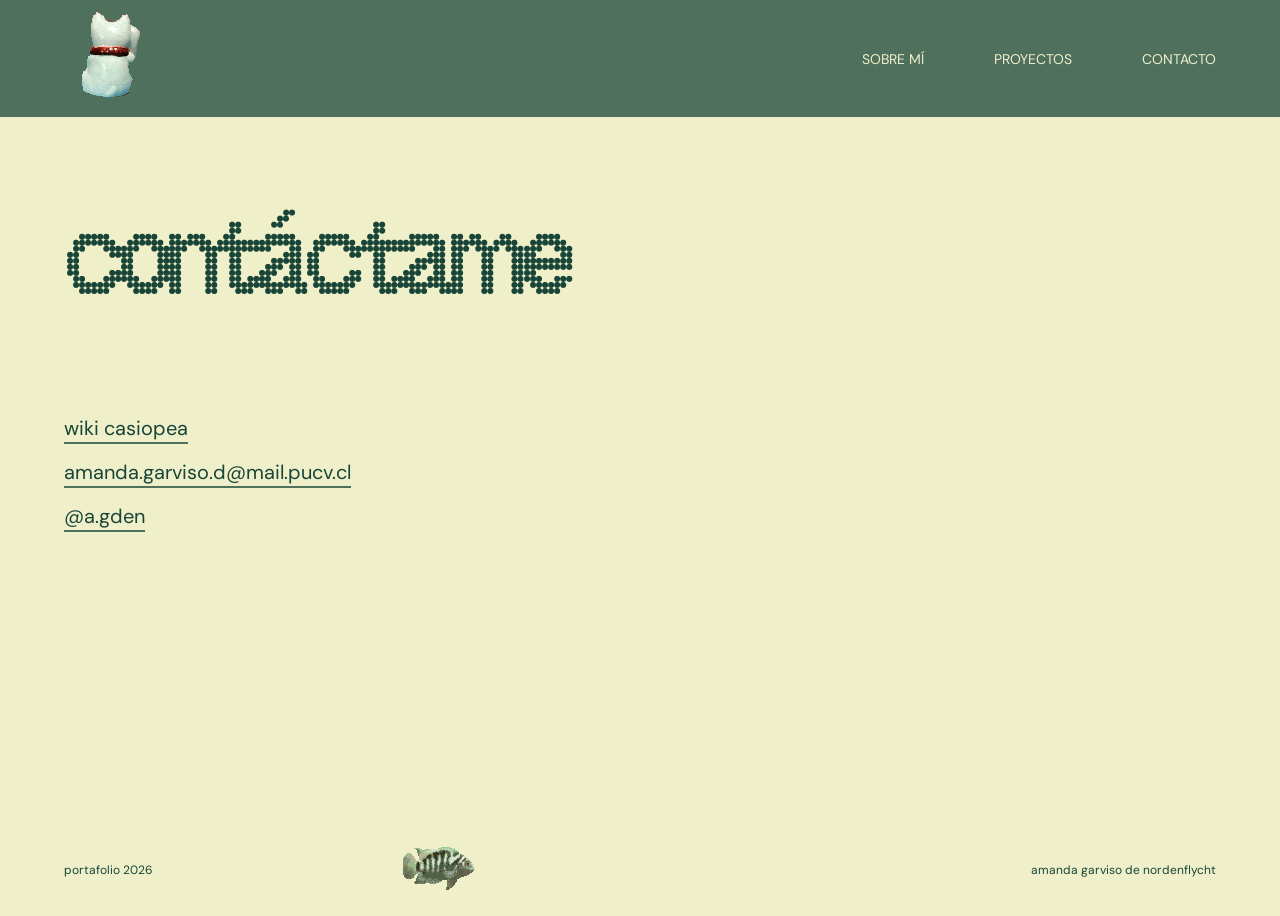
<file: contacto.html>
<!DOCTYPE html>
<html lang="es">

<head>

    <meta charset="UTF-8">
    <meta name="viewport" content="width=device-width, initial-scale=1.0">

    <title>Contacto — Nombre Apellido</title>

    <link rel="stylesheet" href="style.css">

    <link rel="preconnect" href="https://fonts.googleapis.com">
    <link rel="preconnect" href="https://fonts.gstatic.com" crossorigin>

    <link href="https://fonts.googleapis.com/css2?family=DM+Sans:wght@400;500;700&family=Playfair+Display:wght@500;600&display=swap" rel="stylesheet">

</head>

<body>

    <header class="header">

        <a href="index.html">
            <img class="home" src="imagenes/luckycat.gif" alt="logo"/>
        </a>


        <nav>
            <a href="sobremi.html">SOBRE MÍ</a>
            <a href="proyectos.html">PROYECTOS</a>
            <a href="contacto.html">CONTACTO</a>
        </nav>

    </header>


    <main class="contact-page">

        <h3>
            contáctame
        </h3>


        <div class="contact-links">


            <a href="https://wiki.ead.pucv.cl/Amanda_Garviso">
                wiki casiopea
            </a>

            <a href="mailto:amanda.garviso.d@mail.pucv.cl">
                amanda.garviso.d@mail.pucv.cl
            </a>

            <a href="https://www.instagram.com/a.gden/">
                @a.gden
            </a>


        </div>

    </main>


    <footer>

        <p>portafolio 2026</p>

<img src="imagenes/fish.gif" alt="Imagen decorativa footer">

        <p>amanda garviso de nordenflycht</p>

    </footer>

</body>
</html>
</file>
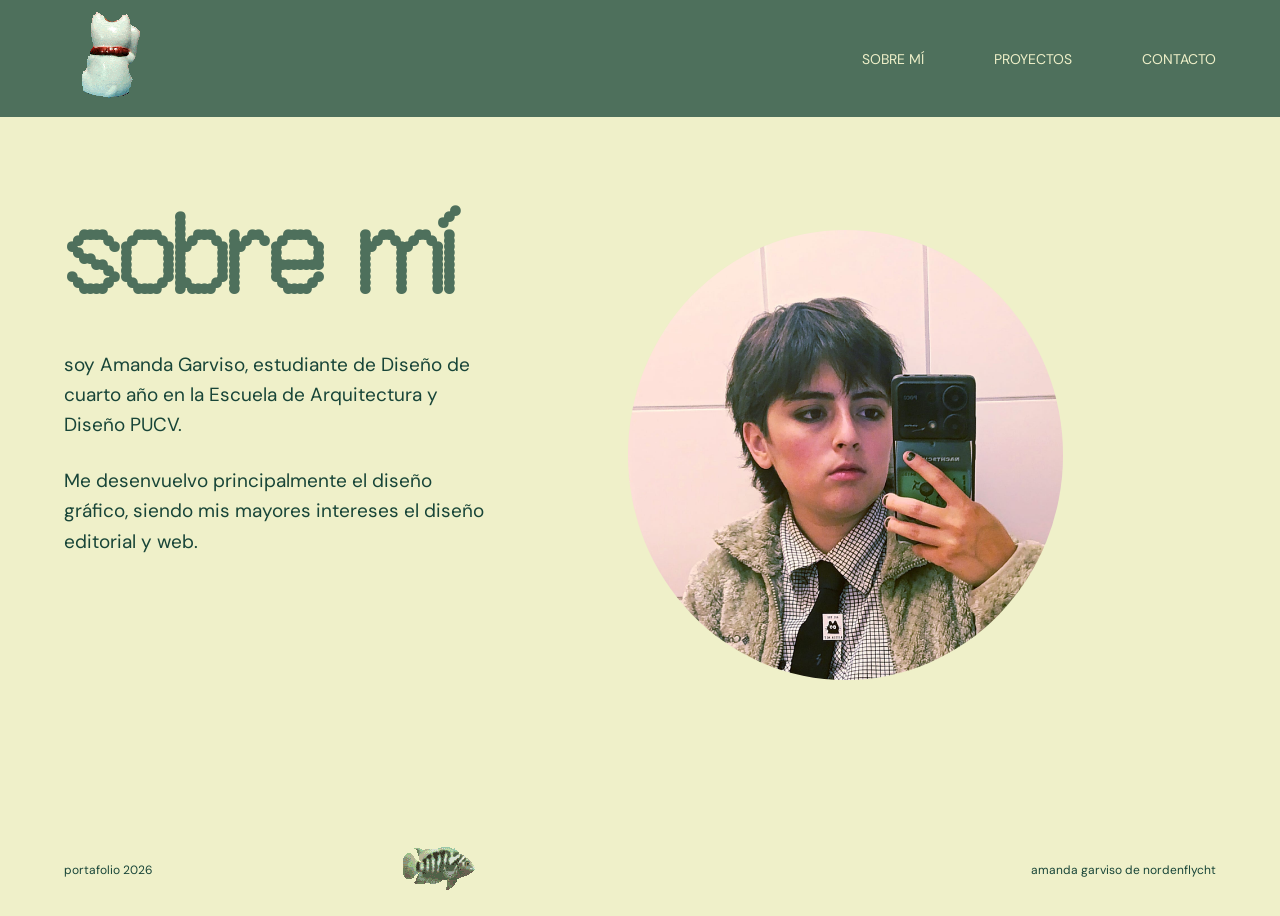
<file: sobremi.html>
<!DOCTYPE html>
<html lang="es">

<head>

    <meta charset="UTF-8">
    <meta name="viewport" content="width=device-width, initial-scale=1.0">

    <title>Sobre mí — Nombre Apellido</title>

    <link rel="stylesheet" href="style.css">

    <link rel="preconnect" href="https://fonts.googleapis.com">
    <link rel="preconnect" href="https://fonts.gstatic.com" crossorigin>

    <link href="https://fonts.googleapis.com/css2?family=DM+Sans:wght@400;500;700&family=Playfair+Display:wght@500;600&display=swap" rel="stylesheet">

</head>

<body>

    <header class="header">

        <a href="index.html">
            <img class="home" src="imagenes/luckycat.gif" alt="logo"/>
        </a>


        <nav>
            <a href="sobremi.html">SOBRE MÍ</a>
            <a href="proyectos.html">PROYECTOS</a>
            <a href="contacto.html">CONTACTO</a>
        </nav>

    </header>



    <main class="page">

        <h2>
            sobre mí
        </h2>


        <section class="about-content">

            <div>

                <p>
                    soy Amanda Garviso, estudiante de Diseño de cuarto año en la Escuela de Arquitectura y Diseño PUCV. 
                </p>

                <p>
                    Me desenvuelvo principalmente el diseño gráfico, siendo mis mayores intereses el diseño editorial y web.
                </p>

            </div>


            <div class="foto">

            <img src="imagenes/foto-de-perfil.jpeg" alt="Foto de perfil">

            </div>

        </section>

    </main>


    <footer>

        <p>portafolio 2026</p>

<img src="imagenes/fish.gif" alt="Imagen decorativa footer">

        <p>amanda garviso de nordenflycht</p>

    </footer>

</body>
</html>
</file>
<file: style.css>
* {
    margin: 0;
    padding: 0;
    box-sizing: border-box;
}

html {
    scroll-behavior: smooth;
}

body {
    background: #eff0c9;
    color: #184538;
    font-family: "DM Sans", sans-serif;
}

a {
    color: inherit;
    text-decoration: none;
}


/* TIPOGRAFIAS */

@font-face {
    font-family: "OffBit Dot";
    src: url("tipografias/OffBit-Dot.ttf") format("truetype");
    font-weight: normal;
    font-style: normal;
}

@font-face {
    font-family: "OffBit Dot Bold";
    src: url("tipografias/OffBit-DotBold.ttf") format("truetype");
    font-weight: bold;
    font-style: normal;
}


/* HEADER */

.header {
    width: 100%;
    padding: 1px 5vw;

    display: flex;
    justify-content: space-between;
    align-items: center;

    background-color: #4e705c;
}

.home {
    margin-top: 5px;
    margin-left: 0px;
}

nav {
    display: flex;
    gap: 70px;
    color: #eff0c9;
}

nav a {
    font-size: 14px;
    transition: opacity 0.2s;
}

nav a:hover {
    opacity: 0.55;
}


/* TEXTOS */

.small-text {
    font-size: 20px;
    letter-spacing: 1.5px;
    font-weight: 500;
    margin-bottom: 15px;
    margin-left: 40px;
}

h1 {
    font-size: 10em;
    line-height: 0.85;
    letter-spacing: -6px;

    font-family: "OffBit Dot", sans-serif;
    color: #4e705c;
    margin-left: 220px;
}

h1 em {
    font-family: "OffBit Dot Bold", sans-serif;
    font-style: normal;
    color: #184538;
    margin-left: -180px;
}


h2 {
    font-size: 7em;
    line-height: 0.85;
    letter-spacing: 0.1px;

    font-family: "OffBit Dot", sans-serif;
    color: #4e705c;
    margin-left: 0px;
    margin-bottom: 35px;
}

h2 em {
    font-family: "OffBit Dot Bold", sans-serif;
    font-style: normal;
    color: #184538;
    margin-left: 0px;
    letter-spacing: -0.1px;
}

h3 {
    font-size: 7em;
    line-height: 0.85;
    letter-spacing: -6px;

    font-family: "OffBit Dot Bold", sans-serif;
    color: #184538;
    margin-left: 0px;
}


/* =========================
   LANDING PAGE
========================= */

.landing {
    min-height: calc(100vh - 140px);

    padding: 1vw;

    display: grid;

    grid-template-columns: 1fr 0.7fr;

    align-items: center;

    gap: 5vw;
}


/* INFORMACIÓN DE PORTADA */

.landing-info {
    position: relative;
    z-index: 3;
}


/* =========================
   CINTA DE PROYECTOS
========================= */

.project-strip {
    height: calc(100vh - 140px);

    overflow: hidden;

    position: relative;
}


/* CONTENIDO DE LA CINTA */

.project-track {
    display: flex;

    flex-direction: column;

    gap: 10px;

    animation: project-scroll 30s linear infinite;
}


/* IMAGENES */

.project-track img {
    width: 100%;

    aspect-ratio: 4 / 3;

    object-fit: cover;

    display: block;
}


/* ANIMACION */

@keyframes project-scroll {

    from {
        transform: translateY(0);
    }

    to {
        transform: translateY(calc(-50% - 12.5px));
    }

}


/* =========================
   PÁGINAS INTERIORES
========================= */

.page {
    min-height: calc(100vh - 140px);

    padding: 8vw 5vw;
}

.page h1 {
    margin-bottom: 100px;
}


/* SOBRE MÍ */

.about-content {
    max-width: 1000px;

    display: grid;

    grid-template-columns: 1fr 1fr;

    gap: 10vw;
}

.about-content p {
    font-size: 19px;

    line-height: 1.6;

    margin-bottom: 25px;
}

.foto img {
    height: 50vh;

    width: auto;

    display: block;

    margin-top: -120px;

    border-radius: 50%;
}


/* =========================
   PROYECTOS
========================= */

.project-grid {
    width: 100%;

    display: grid;

    grid-template-columns: repeat(2, 1fr);

    gap: 70px 25px;
}

.project {
    width: 100%;

    overflow: hidden;
}

.project img {
    width: 100%;

    aspect-ratio: 4 / 3;

    object-fit: cover;

    display: block;

    transition: transform 0.4s;
}

.project-cover {
    cursor: pointer;
}

.project:hover img {
    transform: scale(1.03);
}

.project-info {
    padding-top: 18px;
}

.project-info span {
    font-size: 10px;

    letter-spacing: 1px;
}

.project-info h2 {
    margin-top: 8px;

    font-size: 28px;

    letter-spacing: -1px;
}

.project-info p {
    margin-top: 5px;

    font-size: 22px;

    line-height: 24px;
}


/* =========================
   POP-UP
========================= */

.modal {
    position: fixed;

    inset: 0;

    background: rgba(24, 69, 56, 0.92);

    display: none;

    justify-content: center;

    align-items: center;

    z-index: 1000;
}

.modal.active {
    display: flex;
}

.modal-image {
    max-width: 75vw;

    max-height: 80vh;

    object-fit: contain;
}

.modal-close,
.modal-prev,
.modal-next {
    position: absolute;

    background: none;

    border: none;

    color: #eff0c9;

    cursor: pointer;

    font-family: "DM Sans", sans-serif;
}

.modal-close {
    top: 25px;

    right: 35px;

    font-size: 40px;
}

.modal-prev,
.modal-next {
    top: 50%;

    transform: translateY(-50%);

    font-size: 35px;
}

.modal-prev {
    left: 35px;
}

.modal-next {
    right: 35px;
}


/* =========================
   CONTACTO
========================= */

.contact-page {
    min-height: calc(100vh - 140px);

    padding: 8vw 5vw;
}

.contact-page h1 {
    margin-top: 50px;
}

.contact-links {
    display: flex;

    flex-direction: column;

    gap: 15px;

    margin-top: 100px;
}

.contact-links a {
    width: fit-content;

    font-size: 20px;

    border-bottom: 2px solid #4e705c;

    padding-bottom: 1px;
}


/* =========================
   FOOTER
========================= */

footer {
    padding: 25px 5vw;

    background: #eff0c9;

    display: flex;

    justify-content: space-between;

    font-size: 12px;

    margin-top: -40px;
}

footer img {
    margin-top: -15px;
}


/* =========================
   RESPONSIVE
========================= */

@media (max-width: 700px) {

    .header {
        padding: 20px;
    }

    nav {
        gap: 15px;
    }

    nav a {
        font-size: 12px;
    }


    /* PORTADA */

    .landing {
        padding: 50px 20px;

        grid-template-columns: 1fr;

        min-height: calc(100vh - 100px);
    }

    .landing-info {
        z-index: 3;
    }


    /* CINTA EN MOVIL */

    .project-strip {
        height: 50vh;

        width: 70vw;

        margin: 0 auto;
    }

    .project-track img {
        width: 100%;
    }


    /* PAGINAS */

    .page,
    .contact-page {
        padding: 70px 20px;
    }

    h1 {
        letter-spacing: -3px;
    }

    .page h1 {
        margin-bottom: 60px;
    }


    /* PROYECTOS */

    .project-grid {
        grid-template-columns: repeat(2, 1fr);

        gap: 30px 15px;
    }


    /* FOOTER */

    footer {
        padding: 20px;

        flex-direction: column;

        gap: 10px;
    }

}
</file>
